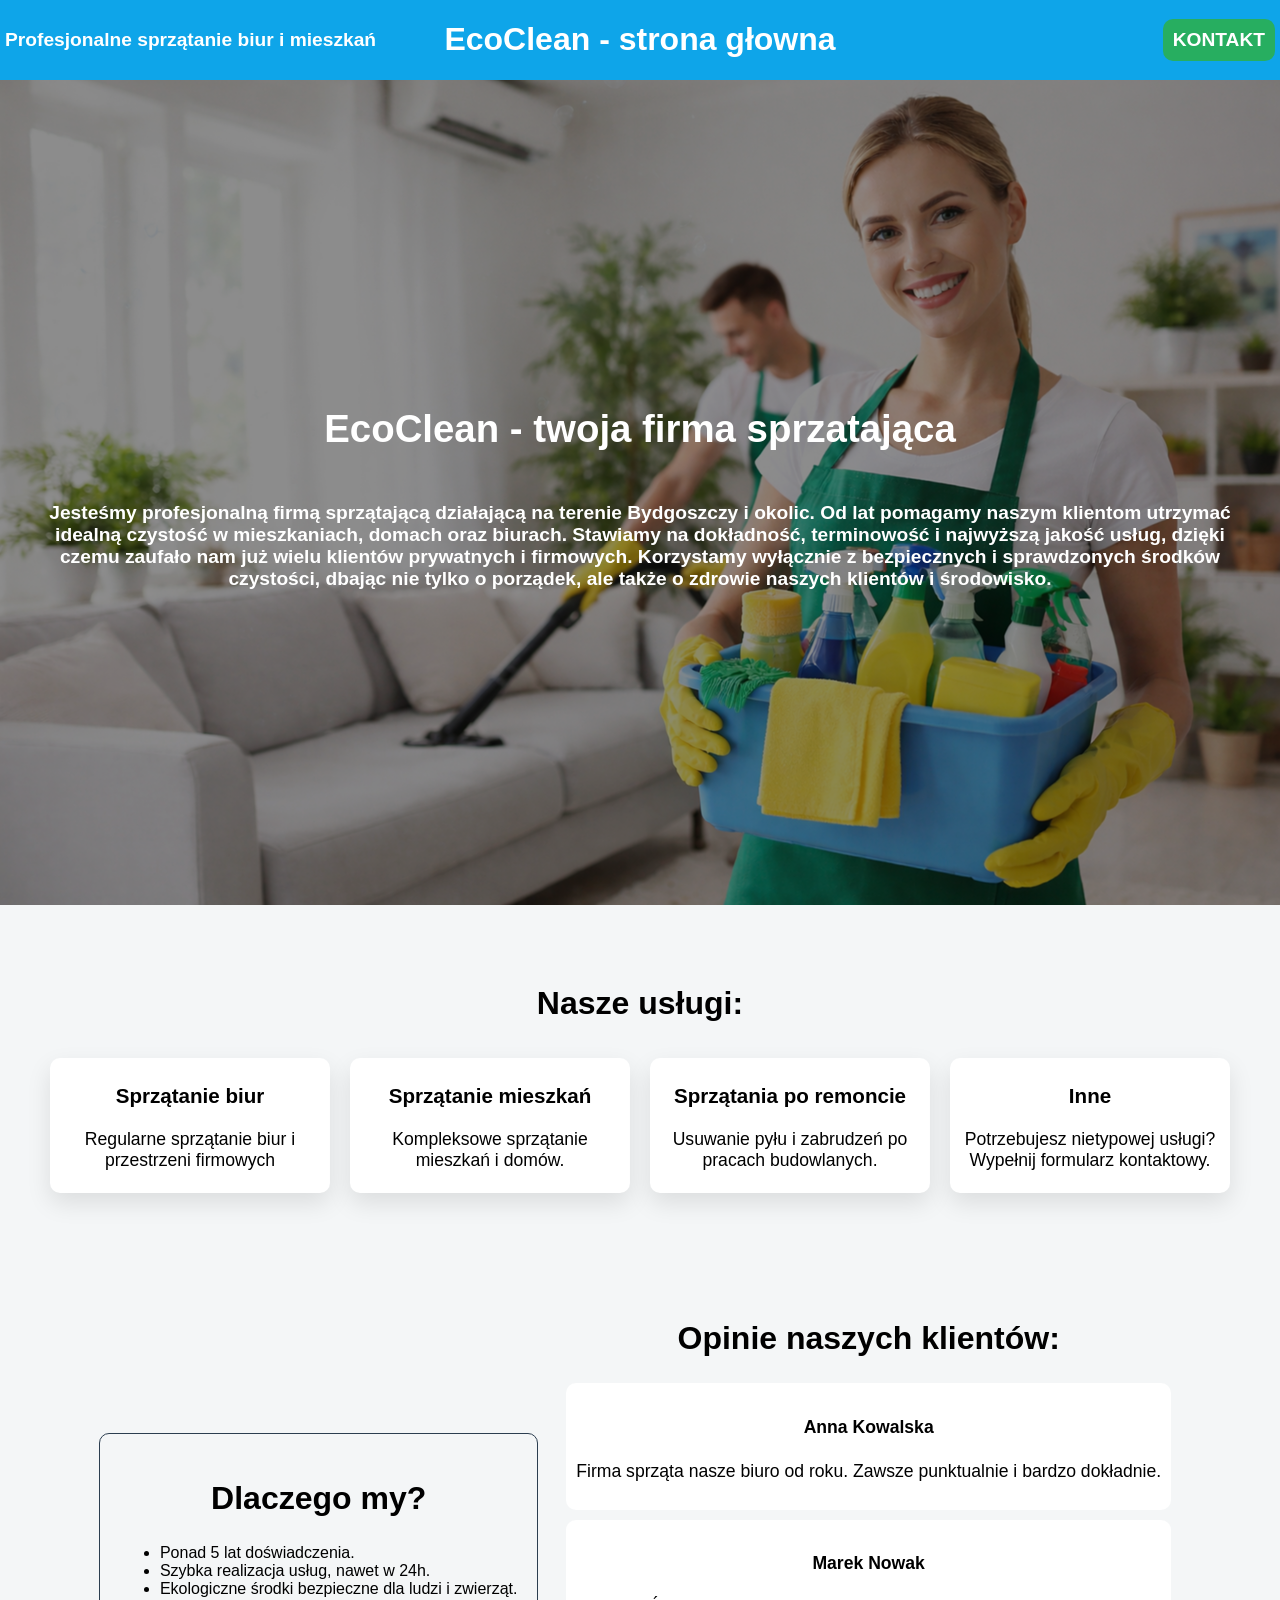
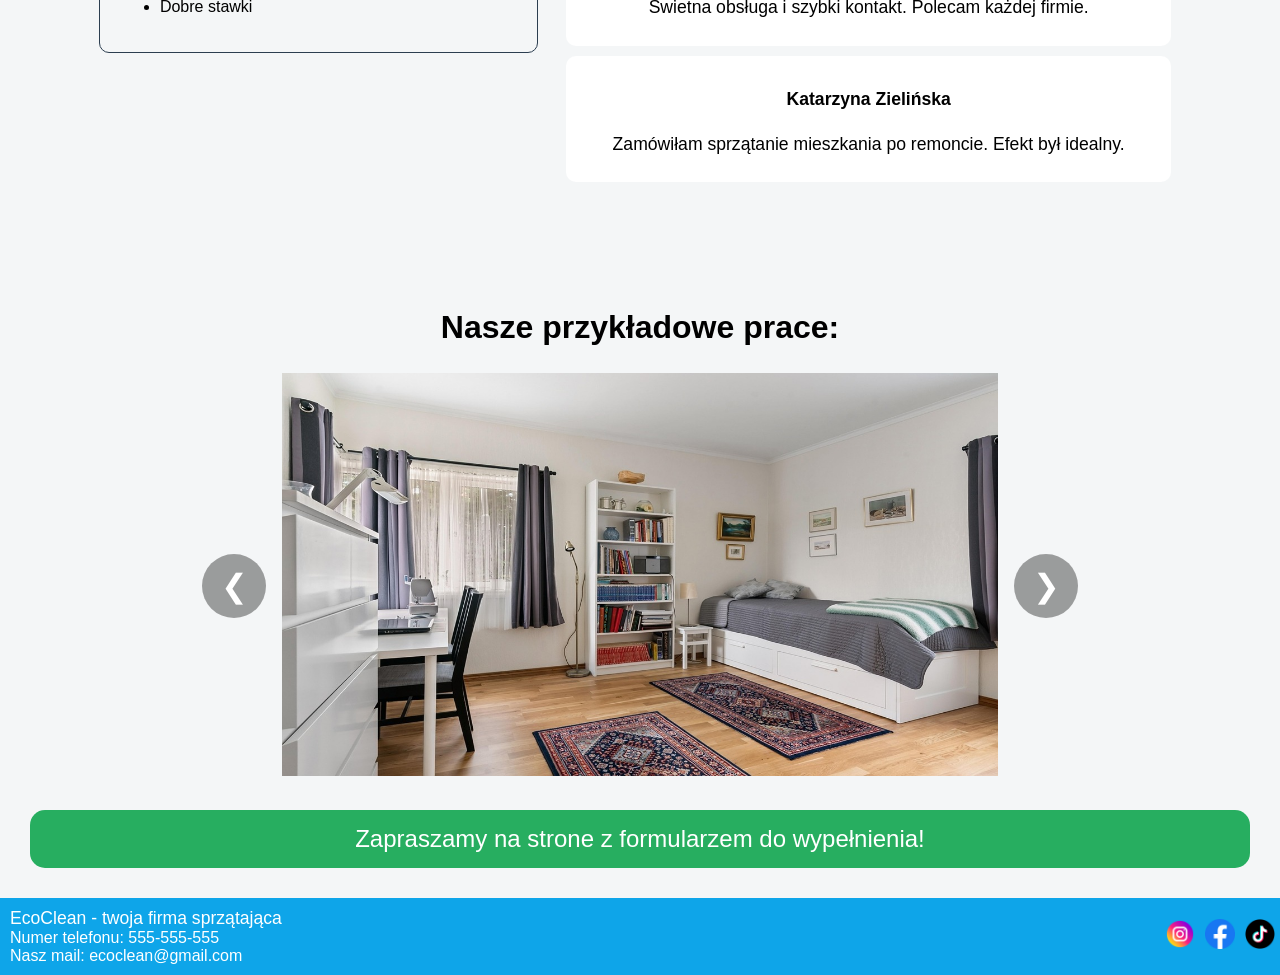
<file: index.html>
<!DOCTYPE html>
<html lang="pl">
<head>
    <meta charset="UTF-8">
    <meta name="viewport" content="width=device-width, initial-scale=1.0">
    <link rel="stylesheet" href="style.css">
    <title>EcoClean</title>
</head>
<body>
    <header>
        <span class="head">Profesjonalne sprzątanie biur i mieszkań</span>
        <h1>EcoClean - strona głowna</h1>
        <a href="#_kontakt" class="kontakt">KONTAKT</a>
    </header>
    <div id="glowny">
        <section class="onas">
            <h2>EcoClean - twoja firma sprzatająca</h2>
            <p class="opis">
            Jesteśmy profesjonalną firmą sprzątającą działającą na terenie Bydgoszczy i okolic.
            Od lat pomagamy naszym klientom utrzymać idealną czystość w mieszkaniach, domach oraz biurach.
            Stawiamy na dokładność, terminowość i najwyższą jakość usług, dzięki czemu zaufało nam już wielu klientów prywatnych i firmowych.
            Korzystamy wyłącznie z bezpiecznych i sprawdzonych środków czystości, dbając nie tylko o porządek, ale także o zdrowie naszych klientów i środowisko.
            </p>
        </section>
        <section class="uslugi">
            <h2>Nasze usługi:</h2>
            <div class="kontener-uslugi">
                <div class="usluga">
                    <h3>Sprzątanie biur</h3>
                    <p>
                        Regularne sprzątanie biur i przestrzeni firmowych
                    </p>
                </div>
                <div class="usluga">
                    <h3>Sprzątanie mieszkań</h3>
                    <p>Kompleksowe sprzątanie mieszkań i domów.</p>
                </div>
                <div class="usluga">
                    <h3>Sprzątania po remoncie</h3>
                    <p>Usuwanie pyłu i zabrudzeń po pracach budowlanych.</p>
                </div>
                <div class="usluga">
                    <h3>Inne</h3>
                    <p>Potrzebujesz nietypowej usługi? Wypełnij formularz kontaktowy.</p>
                </div>
            </div>
        </section>
        <div class="kontener-dlaczego">
            <section class="dlaczego">
                <h2>Dlaczego my?</h2>
                    <div>
                        <ul>
                            <li>Ponad 5 lat doświadczenia.</li>
                            <li>Szybka realizacja usług, nawet w 24h.</li>
                            <li>Ekologiczne środki bezpieczne dla ludzi i zwierząt.</li>
                            <li>Dobre stawki</li>
                        </ul>
                    </div>
            </section>
            <section class="opinie">
                <h2>Opinie naszych klientów:</h2>
                <div class="opinia">
                    <h4>Anna Kowalska</h4>
                    <p>Firma sprząta nasze biuro od roku.
                        Zawsze punktualnie i bardzo dokładnie.</p>
                </div>
                <div class="opinia">
                    <h4>Marek Nowak</h4>
                    <p>Świetna obsługa i szybki kontakt.
                        Polecam każdej firmie.</p>
                </div>
                <div class="opinia">
                    <h4>Katarzyna Zielińska</h4>
                    <p>Zamówiłam sprzątanie mieszkania po remoncie.
                        Efekt był idealny.</p>
                </div>
            </section>
        </div>
        <section class="prace">
            <h2>Nasze przykładowe prace:</h2>
                <div>
                    <img src="praca1.jpg" alt="Przykładowa praca" id="praca"> 
                    <button type="button" onclick="lewo()" class="lewo">&#10094</button>
                    <button type="button" onclick="prawo()" class="prawo">&#10095</button>
                </div>
                
        </section>
        <section class="kontakt2">
            <a href="kontakt.html" id="_kontakt" target="_blank">Zapraszamy na strone z formularzem do wypełnienia!</a>
        </section>
    </div>
    <footer class="glowna">
        <div class="kontaktowy">
            <span class="nazwa">EcoClean - twoja firma sprzątająca</span>
            <a href="tel:555-555-555" class="cta">Numer telefonu: 555-555-555</a>
            <a href="mailto:ecoclean@gmail.com" class="cta">Nasz mail: ecoclean@gmail.com</a>
        </div>
        <div id="socjale">
            <a href="https://www.instagram.com/wnsites/" target="_blank"><img src="ig.png" alt="Instagram" class="socjal"></a>
            <a href="https://www.instagram.com/wnsites/" target="_blank"><img src="fb.png" alt="facebook" class="socjal"></a>
            <a href="https://www.instagram.com/wnsites/" target="_blank"><img src="tiktok.png" alt="Tiktok" class="socjal"></a>
        </div>
    </footer>
    <script>
        let zdj=document.getElementById('praca')
        let i=0
        let tab=['praca1.jpg','praca2.jpg']
        function lewo(){
            i-=1
             if(i<0){
                i=1
            }
            zdj.src=tab[i]
        }
        function prawo(){
            i+=1
             if(i>1){
                i=0
            }
            zdj.src=tab[i]
        }
    </script>
</body>
</html>
</file>
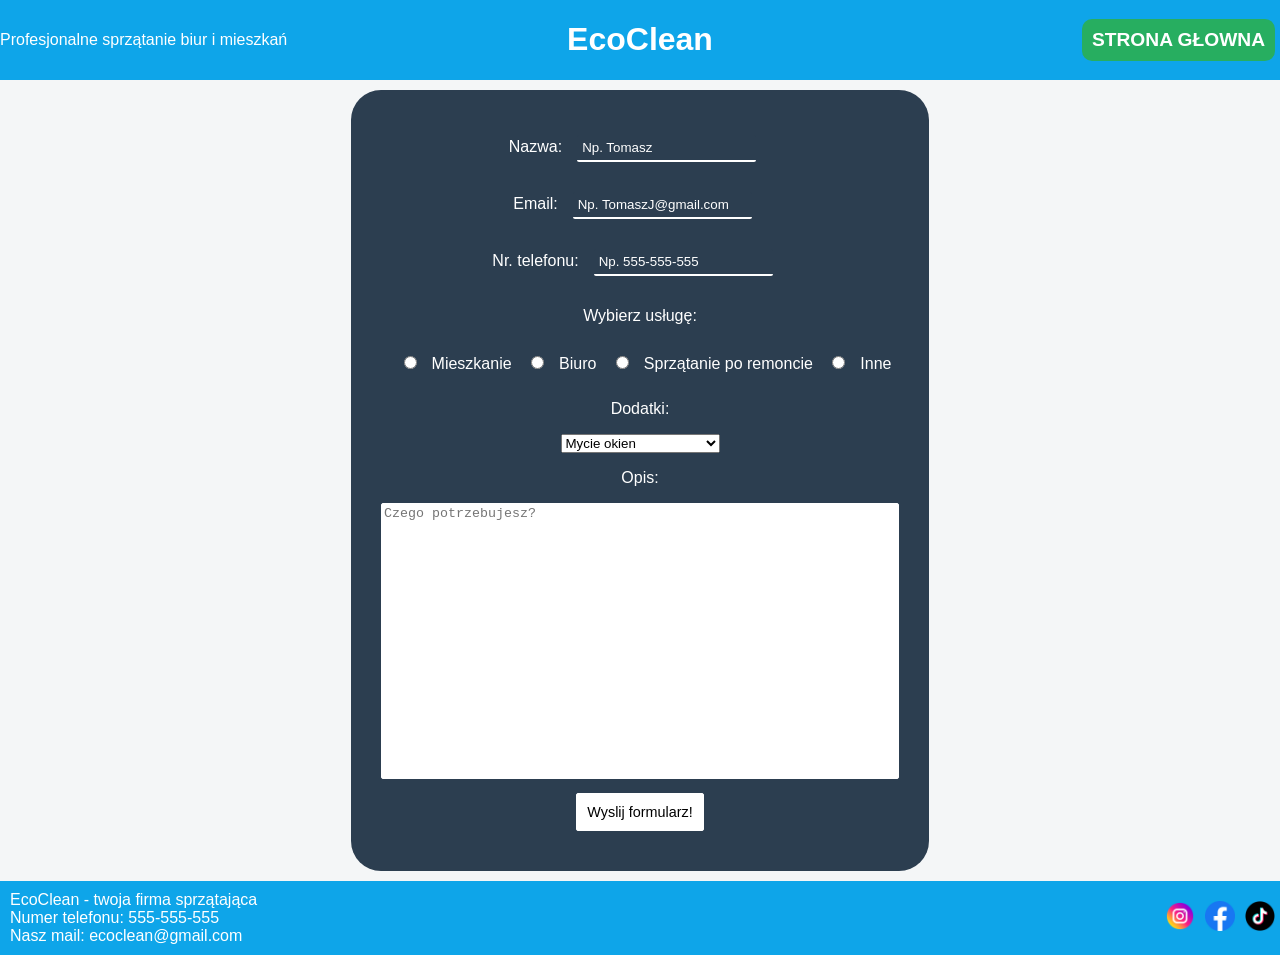
<file: kontakt.html>
<!DOCTYPE html>
<html lang="pl">
<head>
    <meta charset="UTF-8">
    <meta name="viewport" content="width=device-width, initial-scale=1.0">
    <link rel="stylesheet" href="style.css">
    <title>EcoClean - formularz kontaktowy</title>
</head>
<body>
    <header>
        <span>Profesjonalne sprzątanie biur i mieszkań</span>
        <h1>EcoClean</h1>
        <a href="index.html" class="kontakt">STRONA GŁOWNA</a>
    </header>
    <main>
        <form action="sierekxd@gmail.com" method="post">
            <label for="imie">Nazwa:<input type="text" name="imie" id="imie" placeholder="Np. Tomasz"></label><br>
            <label for="mail">Email:<input type="email" name="mail" id="mail" placeholder="Np. TomaszJ@gmail.com"></label><br>
            <label for="telefon">Nr. telefonu:<input type="tel" name="telefon" id="telefon" placeholder="Np. 555-555-555"></label>
            <p>Wybierz usługę:</p>
            <input type="radio" name="usluga" value="mieszkania" id="mieszkania"><label for="mieszkania">Mieszkanie</label>
            <input type="radio" name="usluga" value="biura" id="biura"><label for="biura">Biuro</label>
            <input type="radio" name="usluga" value="poremont" id="poremont"><label for="poremont">Sprzątanie po remoncie</label>
            <input type="radio" name="usluga" value="Inne" id="inne"><label for="inne">Inne</label><br>
            <p>Dodatki:</p>
            <select name="dodatki" id="dodatki">
                <option value="okna">Mycie okien</option>
                <option value="dywan">Czyszczenie dywanu</option>
                <option value="wykładzina">Czysczenie wykładziny</option>
            </select>
            <p>Opis:</p>
            <textarea name="opis" id="opis" placeholder="Czego potrzebujesz?"></textarea> <br>
            <button type="button">Wyslij formularz!</button>
        </form>
    </main>
    <footer>
        <div class="kontaktowy">
            <span>EcoClean - twoja firma sprzątająca</span>
            <a href="tel:555-555-555" class="cta">Numer telefonu: 555-555-555</a>
            <a href="mailto:ecoclean@gmail.com" class="cta">Nasz mail: ecoclean@gmail.com</a>
        </div>
        <div id="socjale">
            <a href="https://www.instagram.com/wnsites/" target="_blank"><img src="ig.png" alt="Instagram" class="socjal"></a>
            <a href="https://www.instagram.com/wnsites/" target="_blank"><img src="fb.png" alt="facebook" class="socjal"></a>
            <a href="https://www.instagram.com/wnsites/" target="_blank"><img src="tiktok.png" alt="Tiktok" class="socjal"></a>
        </div>
    </footer>
</body>
</html>
</file>
<file: style.css>
body{
    font-family: "Segoe UI", Arial, sans-serif;
    margin: 0;
    background-color: #F4F6F7;
}
html{
    scroll-behavior: smooth;
}
@keyframes fadeIn{
  from{
    opacity: 0;
    transform: translateY(20px);
  }
  to{
    opacity: 1;
    transform: translateY(0);
  }
}
section{
    animation: fadeIn 0.8s ease;
}
a{
    text-decoration: none;
}
h2{
    font-size: 200%;
}
li{
    text-align: left;
}
header{
    min-height: 8vh;
    display: grid;
    grid-template-columns: 1fr auto 1fr;
    align-items: center;
    background-color: #0ea5e9;
    margin: 0;
    color: white;
}
.head{
    justify-self:baseline;
    margin: 5px;
    font-size: 120%;
    font-weight: 600;
    color:  white;
}
.kontakt{
    justify-self: end;
    font-size: 120%;
    padding: 10px;
    margin: 5px;
    color: white;
    font-weight: 600;
    background-color: #27AE60;
    border-radius: 10px;
    transition: 0.3s;
}
.kontakt:hover{
    transform: scale(1.03);
    background-color: #2C3E50;
    color: #27AE60;
}
.onas{
    position: relative;
    background-image: url(tlo.png);
    background-size: cover;
    background-position:right center;
    background-repeat: no-repeat;
    min-height: 85vh;
    display: flex;
    justify-content: center;
    align-items: center;
    flex-direction: column;
    font-size: 120%;
    padding: 30px;
    margin: 0;
    color: white;
}
.opis{
    text-align: center;
    font-weight: 550;
}
.onas::before{
    content: "";
    position: absolute;
    inset: 0;
    background: rgba(0, 0, 0, 0.45);
}
.onas *{
 position: relative;
 z-index: 1;
}
.uslugi{
    text-align: center;
    margin: 80px 40px;
}
.kontener-uslugi{
    grid-template-columns: 1fr 1fr 1fr 1fr;
    display: grid;
    
}
.usluga{
    text-align: center;
    padding: 5px;
    margin: 10px;
    background-color: #FFFFFF;
    border-radius: 10px;
    font-size: 110%;
    box-shadow: 0 10px 25px rgba(0,0,0,0.1);
}
.kontener-dlaczego{
    display: flex;
    justify-content:space-around;
    align-items: center;
    text-align: center;
    margin: 10vh;
}
.opinia{
    text-align: center;
    padding: 10px;
    margin: 10px;
    background-color: #FFFFFF;
    border-radius: 10px;
    font-size: 110%;
}
.dlaczego{
    padding: 20px;
    border: 1px solid  #2C3E50;
    border-radius: 10px;
}
.prace{
    text-align: center;
    display: flex;
    flex-direction: column;
    justify-content: center;
    align-items: center;
}
.prace div{
    position: relative;
    width: 70%;

}
.prace img{
    width: 80%;
}
.prace button {
    position: absolute;
    top: 50%;
    transform: translateY(-50%);
    font-size: 2rem;
    padding: 10px 15px;
    background-color: hsla(0, 0%, 0%, 0.37);
    color: white;
    border: none;
    cursor: pointer;
    border-radius: 200%;
    width: 4rem;
    height: 4rem;
    border-radius: 50%;
    outline: 0;
    text-align: center;
    z-index: 2;
} 
.lewo{
        left: 0%;
    }
    .prawo{
        right: 0%;
    }
.kontakt2{
    background-color: #FFFFFF;
    font-size: 150%;
    margin: 30px;
    padding: 15px;
    background-color: #27AE60;
    text-decoration: none;
    display: flex;
    justify-content: center;
    border-radius: 15px;
}
#_kontakt{
    color: white;
    transition: 0.2s;
}
#_kontakt:hover{
    transform: scale(1.02);
}
footer{
    min-height: 8vh;
    background-color: #0ea5e9;
     color: white;
     grid-template-columns: 1fr 1fr;
     display: grid;
}
.glowna{
     display: flex;
     justify-content: space-between; 
}
footer img{
    height: 30px;
    width: auto;
    transition: 0.3s;
}
footer img:hover{
    transform: scale(1.1);
}
.nazwa{
    font-size: 110%;
}
.cta{
    color: white;
}
.kontaktowy{
    float: left;
    display: flex;
    flex-direction: column;
    margin: 5px;
    padding: 5px;
}
#socjale{
    display: flex;
    justify-content: end;
    align-items: center;
    flex-direction: row;
    gap: 10px;
    padding: 5px;
    float: right;
}

main{
    display: flex;
    justify-content: center;
    align-items: center;
    
}
form{
    text-align: center;
    padding: 30px;
    margin: 10px;
    background-color: #2C3E50;
    border-radius: 30px;
    color: white;
}
input{
    margin: 15px;
    border: none;
    padding: 5px;
    background-color:  #2C3E50;
    border-bottom: 2px solid white;
    border-radius: 2px;
    transition: 0.2s;
    color: white;
}
input::placeholder{
    color: white;
}
input:focus{
    transform: scale(1.05);
}
button{
    padding: 10px;
    margin: 10px;
    font-size: 90%;
    background-color: white;
    border: 1px solid white;
    border-radius: 2px;
}
textarea{
    height: 30vh;
    width: 40vw;
    resize: none;
    overflow: auto;
    border: 1px solid white;
    border-radius: 2px;
}
.powrot{
    font-size: 120%;
    color: white;
    margin: 25px;
    font-weight: 650;
}
@media (max-width: 768px){
    header{
        display: flex;
        flex-direction: column;
        text-align: center;
    }
    .onas{
        background-size: cover;
        background-position:  right center;
        background-repeat: no-repeat;
        min-height: 40vh;
        text-align: center;
    }
    .uslugi{
        margin: 30px;
    }
    .kontener-uslugi{
        display: flex;
        flex-direction: column;
    }
    .usluga{
        margin: 15px;
    }
    .kontener-dlaczego{
        display: flex;
        flex-direction: column;
        justify-content: center;
        align-content: center;

        width: 80%;
        margin: auto;
    }
    .dlaczego{
        padding: 25px;
        margin: 15px;
        min-width: 90%;
    }
    .opinie{
        display: flex;
        flex-direction: column;
        justify-content: center;
        align-content: center;
    }
    .opinia{
        padding: 25px;
        margin: 15px;
    }
    .prace img{
    width: 100%;
    }
    .lewo{
        left: 0%;
    }
    .prawo{
        right: 0%;
    }
    .prace button {
    font-size: 1rem;
    background-color: hsla(0, 0%, 0%, 0.24);
    width: 3rem;
    height: 3rem;
    } 
    .kontakt2{
        text-align: center;
        font-size: 100%;
    }
    form{
    text-align: center;
    padding: 10px;
    margin: 5px;
    background-color: #2C3E50;
    border-radius: 30px;
    color: white;
    }
    textarea{
    height: 15vh;
    width: 40vh;
    resize: none;
    overflow: auto;
    border: 1px solid white;
    border-radius: 2px;
    }
}
</file>
